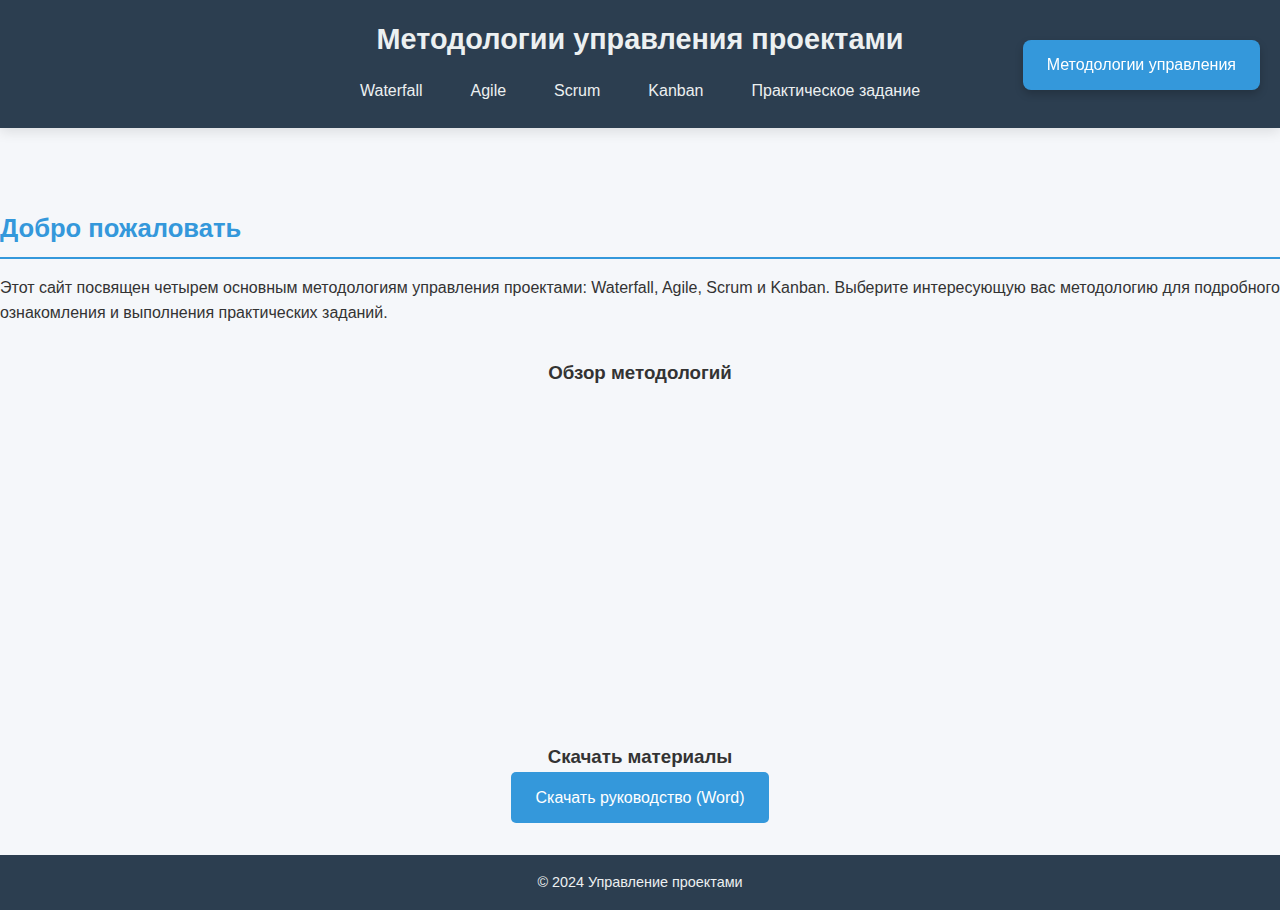
<file: index.html>
<!DOCTYPE html>
<html lang="ru">
<head>
  <meta charset="UTF-8">
  <meta name="viewport" content="width=device-width, initial-scale=1.0">
  <title>Методологии управления проектами</title>
  <link rel="stylesheet" href="styles.css">
</head>
<body>

<header class="header">
  <h1>Методологии управления проектами</h1>
  <nav class="navbar">
    <a href="waterfall.html">Waterfall</a>
    <a href="agile.html">Agile</a>
    <a href="scrum.html">Scrum</a>
    <a href="kanban.html">Kanban</a>
    <a href="tasks.html">Практическое задание</a>
  </nav>
</header>

<!-- Фиксированная кнопка для открытия модального окна -->
<button class="open-modal-btn-fixed" onclick="openModal()">Методологии управления</button>

<main class="content-wrapper">
  <section>
    <h2>Добро пожаловать</h2>
    <p>Этот сайт посвящен четырем основным методологиям управления проектами: Waterfall, Agile, Scrum и Kanban. Выберите интересующую вас методологию для подробного ознакомления и выполнения практических заданий.</p>
    
    <!-- Видео с YouTube -->
    <div class="video-container">
      <h3>Обзор методологий</h3>
      <iframe width="560" height="315" src="https://www.youtube.com/embed/033cGh07N9Q" frameborder="0" allow="accelerometer; autoplay; clipboard-write; encrypted-media; gyroscope; picture-in-picture" allowfullscreen></iframe>
    </div>
    
    <!-- Кнопка для скачивания Word-файла -->
    <div class="download-container">
      <h3>Скачать материалы</h3>
      <a href="WordforUxUi.docx" download class="download-btn">Скачать руководство (Word)</a>
    </div>
  </section>
</main>

<!-- Модальное окно с информацией о методологиях -->
<div id="modal" class="modal">
  <div class="modal-content">
    <span class="close" onclick="closeModal()">&times;</span>
    <h2>Методологии управления проектами для UX/UI-дизайнеров</h2>
    <p><strong>Waterfall (Каскадная модель)</strong></p>
    <ul>
      <li>Тщательное проектирование на старте...</li>
      <li>Детализированная документация...</li>
      <li>Отсутствие обратной связи во время разработки...</li>
      <li><strong>Польза:</strong> Waterfall полезен для дизайнеров...</li>
    </ul>
    <p><strong>Agile (Гибкая методология)</strong></p>
    <ul>
      <li>Быстро адаптироваться к изменениям...</li>
      <li>Работа в итерациях...</li>
      <li>Постоянное сотрудничество...</li>
      <li><strong>Польза:</strong> Agile дает дизайнеру гибкость...</li>
    </ul>
    <p><strong>Scrum (Методология в рамках Agile)</strong></p>
    <ul>
      <li>Работа в спринтах...</li>
      <li>Роли и обратная связь...</li>
      <li>Демонстрации и ретроспективы...</li>
      <li><strong>Польза:</strong> Scrum помогает организовать работу...</li>
    </ul>
    <p><strong>Kanban (Методология визуального управления)</strong></p>
    <ul>
      <li>Визуализация задач...</li>
      <li>Гибкое управление потоком...</li>
      <li>Ограничение задач (WIP)...</li>
      <li><strong>Польза:</strong> Kanban позволяет гибко планировать...</li>
    </ul>
    <h3>Заключение</h3>
    <p>Для UX/UI-дизайнера выбор методологии влияет на гибкость в работе и возможность взаимодействия с командой...</p>
  </div>
</div>

<footer class="footer">
  <p>&copy; 2024 Управление проектами</p>
</footer>

<!-- Скрипт для открытия и закрытия модального окна -->
<script>
  function openModal() {
    document.getElementById("modal").style.display = "block";
  }

  function closeModal() {
    document.getElementById("modal").style.display = "none";
  }

  window.onclick = function(event) {
    const modal = document.getElementById("modal");
    if (event.target === modal) {
      closeModal();
    }
  }
</script>

</body>
</html>
</file>
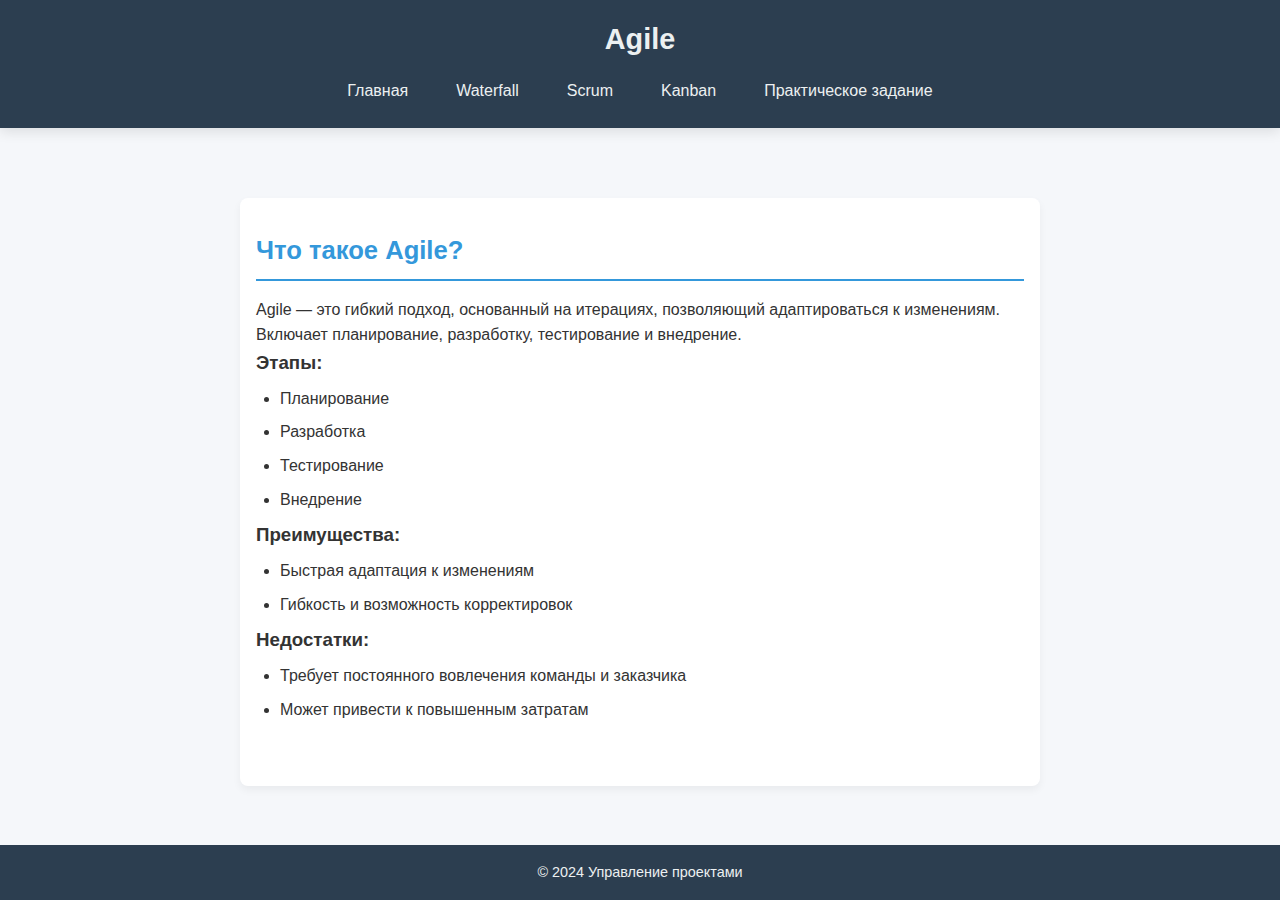
<file: agile.html>
<!DOCTYPE html>
<html lang="ru">
<head>
  <meta charset="UTF-8">
  <meta name="viewport" content="width=device-width, initial-scale=1.0">
  <title>Методология Agile</title>
  <link rel="stylesheet" href="styles.css">
</head>
<body>

<header class="header">
  <h1>Agile</h1>
  <nav class="navbar">
    <a href="index.html">Главная</a>
    <a href="waterfall.html">Waterfall</a>
    <a href="scrum.html">Scrum</a>
    <a href="kanban.html">Kanban</a>
    <a href="tasks.html">Практическое задание</a>
  </nav>
</header>

<main class="content">
  <section>
    <h2>Что такое Agile?</h2>
    <p>Agile — это гибкий подход, основанный на итерациях, позволяющий адаптироваться к изменениям. Включает планирование, разработку, тестирование и внедрение.</p>

    <h3>Этапы:</h3>
    <ul>
      <li>Планирование</li>
      <li>Разработка</li>
      <li>Тестирование</li>
      <li>Внедрение</li>
    </ul>

    <h3>Преимущества:</h3>
    <ul>
      <li>Быстрая адаптация к изменениям</li>
      <li>Гибкость и возможность корректировок</li>
    </ul>

    <h3>Недостатки:</h3>
    <ul>
      <li>Требует постоянного вовлечения команды и заказчика</li>
      <li>Может привести к повышенным затратам</li>
    </ul>
  </section>
</main>

<footer class="footer">
  <p>&copy; 2024 Управление проектами</p>
</footer>

</body>
</html>
</file>
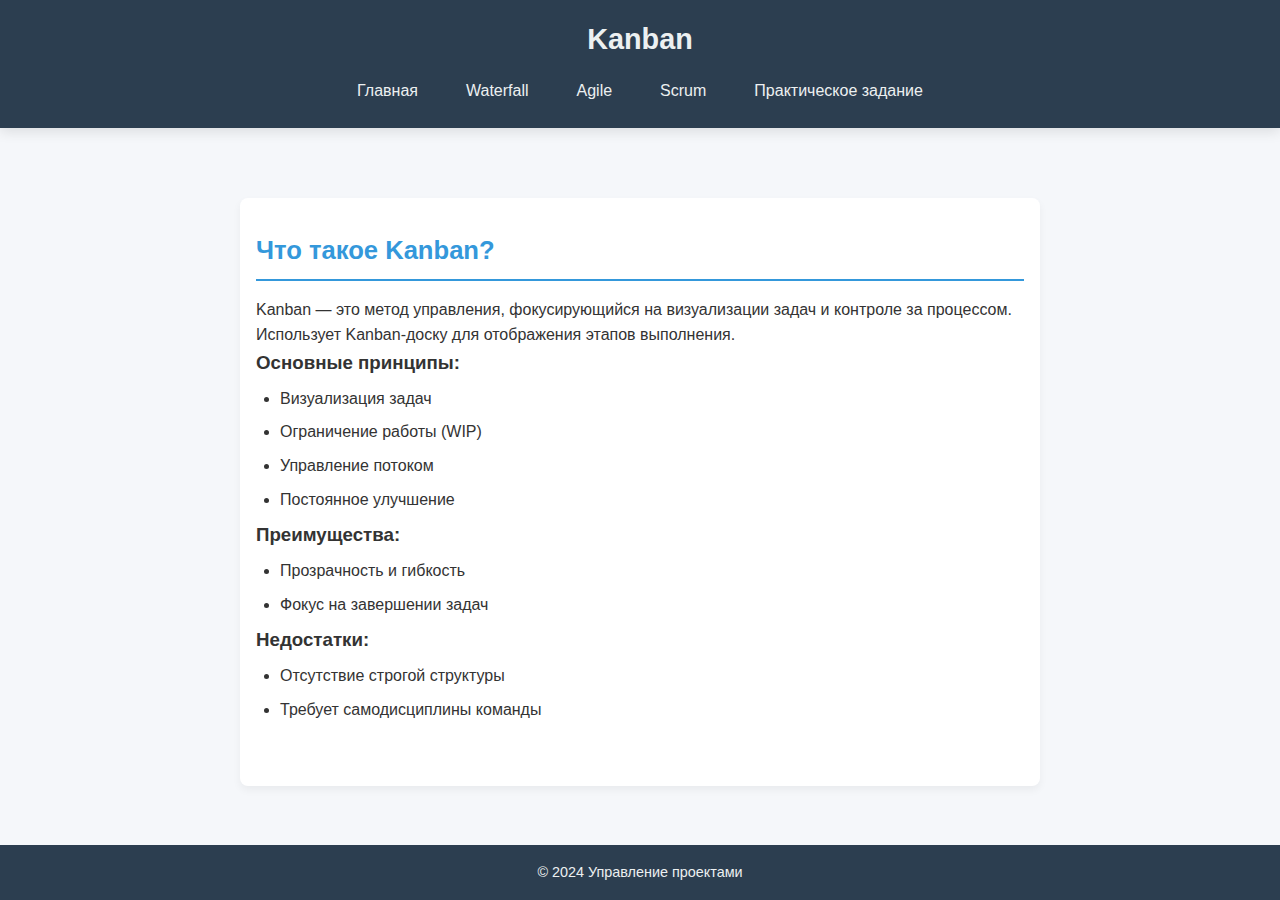
<file: kanban.html>
<!DOCTYPE html>
<html lang="ru">
<head>
  <meta charset="UTF-8">
  <meta name="viewport" content="width=device-width, initial-scale=1.0">
  <title>Методология Kanban</title>
  <link rel="stylesheet" href="styles.css">
</head>
<body>

<header class="header">
  <h1>Kanban</h1>
  <nav class="navbar">
    <a href="index.html">Главная</a>
    <a href="waterfall.html">Waterfall</a>
    <a href="agile.html">Agile</a>
    <a href="scrum.html">Scrum</a>
    <a href="tasks.html">Практическое задание</a>
  </nav>
</header>

<main class="content">
  <section>
    <h2>Что такое Kanban?</h2>
    <p>Kanban — это метод управления, фокусирующийся на визуализации задач и контроле за процессом. Использует Kanban-доску для отображения этапов выполнения.</p>

    <h3>Основные принципы:</h3>
    <ul>
      <li>Визуализация задач</li>
      <li>Ограничение работы (WIP)</li>
      <li>Управление потоком</li>
      <li>Постоянное улучшение</li>
    </ul>

    <h3>Преимущества:</h3>
    <ul>
      <li>Прозрачность и гибкость</li>
      <li>Фокус на завершении задач</li>
    </ul>

    <h3>Недостатки:</h3>
    <ul>
      <li>Отсутствие строгой структуры</li>
      <li>Требует самодисциплины команды</li>
    </ul>
  </section>
</main>

<footer class="footer">
  <p>&copy; 2024 Управление проектами</p>
</footer>

</body>
</html>
</file>
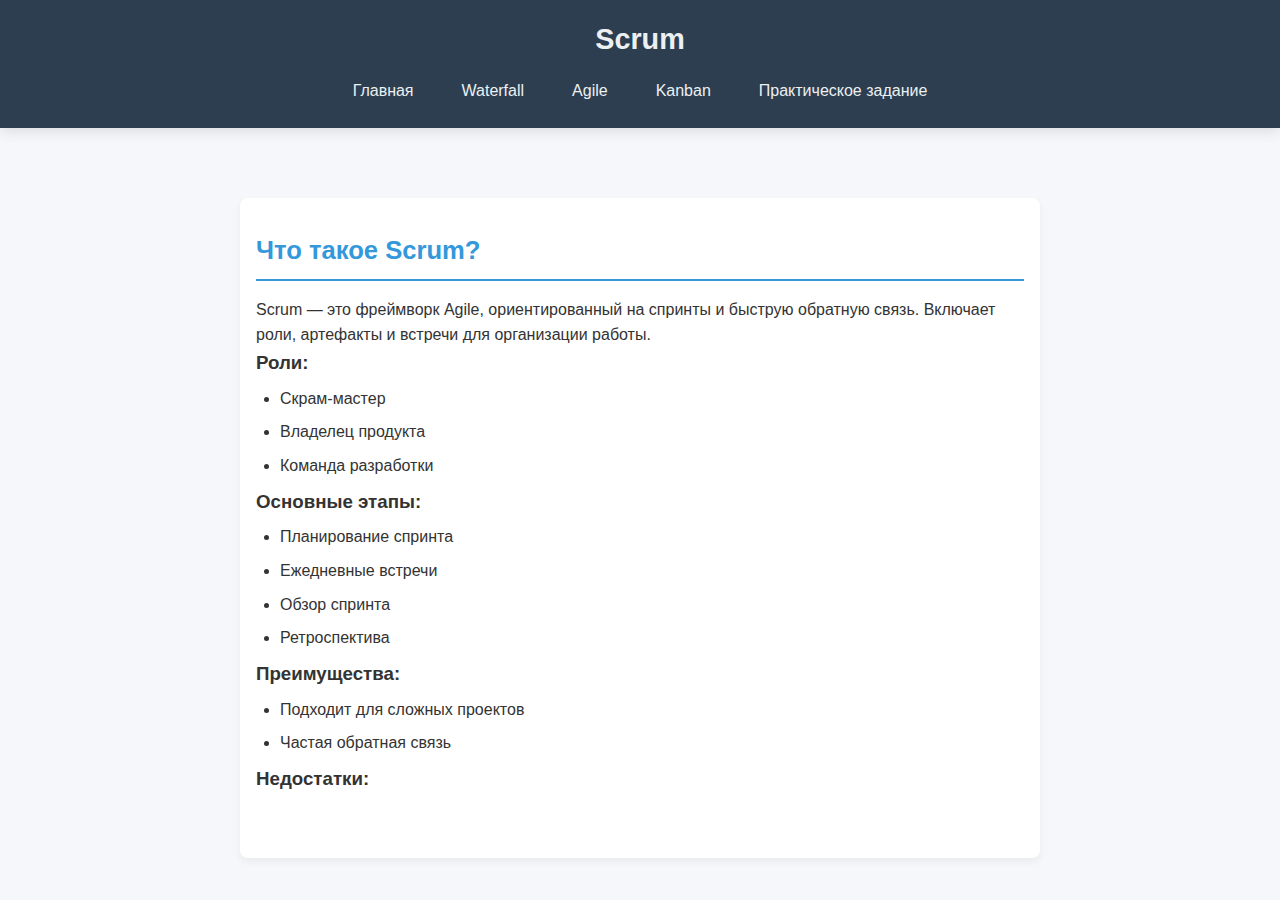
<file: scrum.html>
<!DOCTYPE html>
<html lang="ru">
<head>
  <meta charset="UTF-8">
  <meta name="viewport" content="width=device-width, initial-scale=1.0">
  <title>Методология Scrum</title>
  <link rel="stylesheet" href="styles.css">
</head>
<body>

<header class="header">
  <h1>Scrum</h1>
  <nav class="navbar">
    <a href="index.html">Главная</a>
    <a href="waterfall.html">Waterfall</a>
    <a href="agile.html">Agile</a>
    <a href="kanban.html">Kanban</a>
    <a href="tasks.html">Практическое задание</a>
  </nav>
</header>

<main class="content">
  <section>
    <h2>Что такое Scrum?</h2>
    <p>Scrum — это фреймворк Agile, ориентированный на спринты и быструю обратную связь. Включает роли, артефакты и встречи для организации работы.</p>

    <h3>Роли:</h3>
    <ul>
      <li>Скрам-мастер</li>
      <li>Владелец продукта</li>
      <li>Команда разработки</li>
    </ul>

    <h3>Основные этапы:</h3>
    <ul>
      <li>Планирование спринта</li>
      <li>Ежедневные встречи</li>
      <li>Обзор спринта</li>
      <li>Ретроспектива</li>
    </ul>

    <h3>Преимущества:</h3>
    <ul>
      <li>Подходит для сложных проектов</li>
      <li>Частая обратная связь</li>
    </ul>

    <h3>Недостатки:</h3>
    <ul>
      <l
</file>
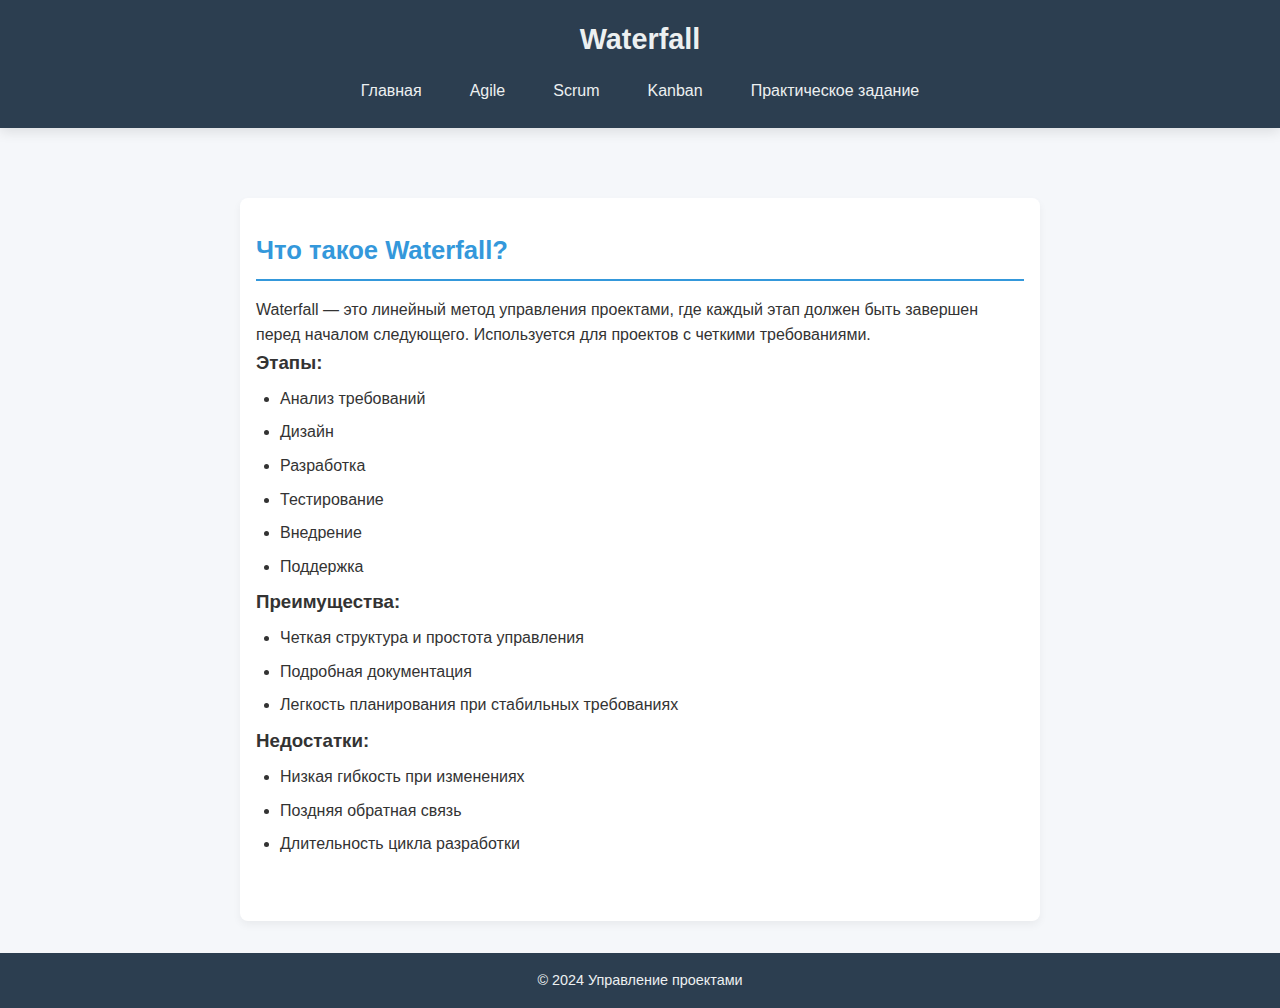
<file: waterfall.html>
<!DOCTYPE html>
<html lang="ru">
<head>
  <meta charset="UTF-8">
  <meta name="viewport" content="width=device-width, initial-scale=1.0">
  <title>Методология Waterfall</title>
  <link rel="stylesheet" href="styles.css">
</head>
<body>

<header class="header">
  <h1>Waterfall</h1>
  <nav class="navbar">
    <a href="index.html">Главная</a>
    <a href="agile.html">Agile</a>
    <a href="scrum.html">Scrum</a>
    <a href="kanban.html">Kanban</a>
    <a href="tasks.html">Практическое задание</a>
  </nav>
</header>

<main class="content">
  <section>
    <h2>Что такое Waterfall?</h2>
    <p>Waterfall — это линейный метод управления проектами, где каждый этап должен быть завершен перед началом следующего. Используется для проектов с четкими требованиями.</p>

    <h3>Этапы:</h3>
    <ul>
      <li>Анализ требований</li>
      <li>Дизайн</li>
      <li>Разработка</li>
      <li>Тестирование</li>
      <li>Внедрение</li>
      <li>Поддержка</li>
    </ul>

    <h3>Преимущества:</h3>
    <ul>
      <li>Четкая структура и простота управления</li>
      <li>Подробная документация</li>
      <li>Легкость планирования при стабильных требованиях</li>
    </ul>

    <h3>Недостатки:</h3>
    <ul>
      <li>Низкая гибкость при изменениях</li>
      <li>Поздняя обратная связь</li>
      <li>Длительность цикла разработки</li>
    </ul>
  </section>
</main>

<footer class="footer">
  <p>&copy; 2024 Управление проектами</p>
</footer>

</body>
</html>
</file>
<file: styles.css>
/* Общие стили */
*,
*::before,
*::after {
  margin: 0;
  padding: 0;
  box-sizing: border-box;
}

body, html {
  height: 100%;
  font-family: 'Roboto', sans-serif;
  color: #333;
  background-color: #f5f7fa;
  display: flex;
  flex-direction: column;
  line-height: 1.6;
}

a {
  color: #3498db;
  text-decoration: none;
  transition: color 0.3s;
}

a:hover {
  color: #217dbb;
}

/* Контейнер для контента */
.content-wrapper {
  flex: 1;
  display: flex;
  flex-direction: column;
  align-items: center;
  padding-top: 80px; 
}

/* Шапка сайта */
.header {
 
  top: 0;
  width: 100%;
  background-color: #2c3e50;
  color: #ecf0f1;
  padding: 1rem 2rem;
  box-shadow: 0 4px 12px rgba(0, 0, 0, 0.1);
  z-index: 1000;
  text-align: center;
}

.header h1 {
  font-size: 1.8rem;
  margin: 0;
}

/* Навигация */
.navbar {
  display: flex;
  flex-wrap: wrap;
  justify-content: center;
  margin-top: 0.5rem;
  gap: 1rem;
}

.navbar a {
  color: #ecf0f1;
  padding: 0.5rem 1rem;
  border-radius: 3px;
  transition: background-color 0.3s ease;
}

.navbar a:hover {
  background-color: #34495e;
}

/* Основной контент */
.content {
  max-width: 800px;
  width: 100%;
  padding: 2rem 1rem;
  background-color: #ffffff;
  border-radius: 8px;
  box-shadow: 0 4px 8px rgba(0, 0, 0, 0.05);
  margin: 0 auto 2rem auto; 
  margin-top: 70px;
}

h2 {
  color: #3498db;
  font-size: 1.6rem;
  margin-bottom: 1rem;
  border-bottom: 2px solid #3498db;
  padding-bottom: 0.5rem;
}

section {
  margin-bottom: 2rem;
}

ul {
  list-style-type: disc;
  padding-left: 1.5rem;
  margin-top: 0.5rem;
}

ul li {
  margin-bottom: 0.5rem;
}

/* Футер */
.footer {
  background-color: #2c3e50;
  color: #ecf0f1;
  text-align: center;
  padding: 1rem;
  font-size: 0.9rem;
  width: 100%;
  margin-top: auto; /* Закрепляет футер внизу */
}

/* Кнопки */
button, .btn {
  display: inline-block;
  background-color: #3498db;
  color: #fff;
  padding: 0.5rem 1rem;
  border: none;
  border-radius: 5px;
  cursor: pointer;
  transition: background-color 0.3s ease;
}

button:hover, .btn:hover {
  background-color: #217dbb;
}

/* Адаптация для мобильных устройств */
@media (max-width: 768px) {
  .header h1 {
    font-size: 1.5rem;
  }

  .content {
    padding: 1.5rem 1rem;
  }

  h2 {
    font-size: 1.4rem;
  }
}

@media (max-width: 480px) {
  .navbar {
    flex-direction: column;
    gap: 0.5rem;
  }

  .header h1 {
    font-size: 1.2rem;
  }

  .content {
    padding: 1rem;
  }

  h2 {
    font-size: 1.2rem;
  }
}

.video-container {
  margin-top: 2rem;
  text-align: center;
}

.download-container {
  margin-top: 2rem;
  text-align: center;
}

.download-btn {
  display: inline-block;
  background-color: #3498db;
  color: #fff;
  padding: 0.8rem 1.5rem;
  border-radius: 5px;
  text-decoration: none;
  font-size: 1rem;
  transition: background-color 0.3s ease;
}

.download-btn:hover {
  background-color: #217dbb;
}
.modal {
  display: none;
  position: fixed;
  z-index: 1000;
  left: 0;
  top: 0;
  width: 100%;
  height: 100%;
  overflow: auto;
  background-color: rgba(0, 0, 0, 0.5);
}

.modal-content {
  background-color: #fff;
  margin: 10% auto;
  padding: 20px;
  border-radius: 8px;
  max-width: 600px;
  box-shadow: 0 5px 10px rgba(0, 0, 0, 0.3);
}

.close {
  color: #aaa;
  float: right;
  font-size: 24px;
  font-weight: bold;
  cursor: pointer;
}

.close:hover,
.close:focus {
  color: #333;
  text-decoration: none;
  cursor: pointer;
}

.open-modal-btn {
  display: inline-block;
  background-color: #3498db;
  color: #fff;
  padding: 0.8rem 1.5rem;
  border: none;
  border-radius: 5px;
  font-size: 1rem;
  cursor: pointer;
  transition: background-color 0.3s ease;
}

.open-modal-btn:hover {
  background-color: #217dbb;
}
.open-modal-btn-fixed {
  position: fixed;
  top: 40px;
  right: 20px;
  background-color: #3498db;
  color: #fff;
  padding: 1rem 1.5rem;
  border: none;
  border-radius: 8px;
  font-size: 1rem;
  cursor: pointer;
  z-index: 1000;
  transition: background-color 0.3s ease;
  box-shadow: 0 4px 8px rgba(0, 0, 0, 0.2);
}

.open-modal-btn-fixed:hover {
  background-color: #217dbb;
}

/* Основной стиль */
.modal {
  display: none;
  position: fixed;
  z-index: 1000;
  left: 0;
  top: 0;
  width: 100%;
  height: 100%;
  background-color: rgba(0, 0, 0, 0.5);
}

.modal-content {
  background-color: #fff;
  margin: 10% auto;
  padding: 20px;
  border-radius: 8px;
  width: 80%;
  max-width: 600px;
}

.close {
  color: #aaa;
  float: right;
  font-size: 24px;
  cursor: pointer;
}

.open-modal-btn,
.add-task-btn {
  margin: 10px;
  padding: 10px 20px;
  font-size: 16px;
  cursor: pointer;
  background-color: #3498db;
  color: #fff;
  border: none;
  border-radius: 8px;
}

.open-modal-btn:hover,
.add-task-btn:hover {
  background-color: #217dbb;
}
/* Основной стиль */
.modal {
  display: none;
  position: fixed;
  z-index: 1000;
  left: 0;
  top: 0;
  width: 100%;
  height: 100%;
  background-color: rgba(0, 0, 0, 0.5);
  overflow: auto;
}

.modal-content {
  background-color: #fff;
  margin: 10% auto;
  padding: 20px;
  border-radius: 12px;
  width: 90%;
  max-width: 600px;
  box-shadow: 0 8px 16px rgba(0, 0, 0, 0.2);
}

.task-modal {
  padding: 40px;
  display: flex;
  flex-direction: column;
}

.close {
  color: #333;
  float: right;
  font-size: 24px;
  font-weight: bold;
  cursor: pointer;
}

.open-modal-btn,
.add-task-btn,
.submit-task-btn {
  padding: 10px 20px;
  font-size: 16px;
  cursor: pointer;
  background-color: #3498db;
  color: #fff;
  border: none;
  border-radius: 8px;
  transition: background-color 0.3s ease;
}

.open-modal-btn:hover,
.add-task-btn:hover,
.submit-task-btn:hover {
  background-color: #217dbb;
}

#taskForm input[type="text"],
#taskForm input[type="url"] {
  width: 100%;
  padding: 10px;
  margin: 8px 0 16px;
  border: 1px solid #ddd;
  border-radius: 8px;
  font-size: 16px;
}
</file>
